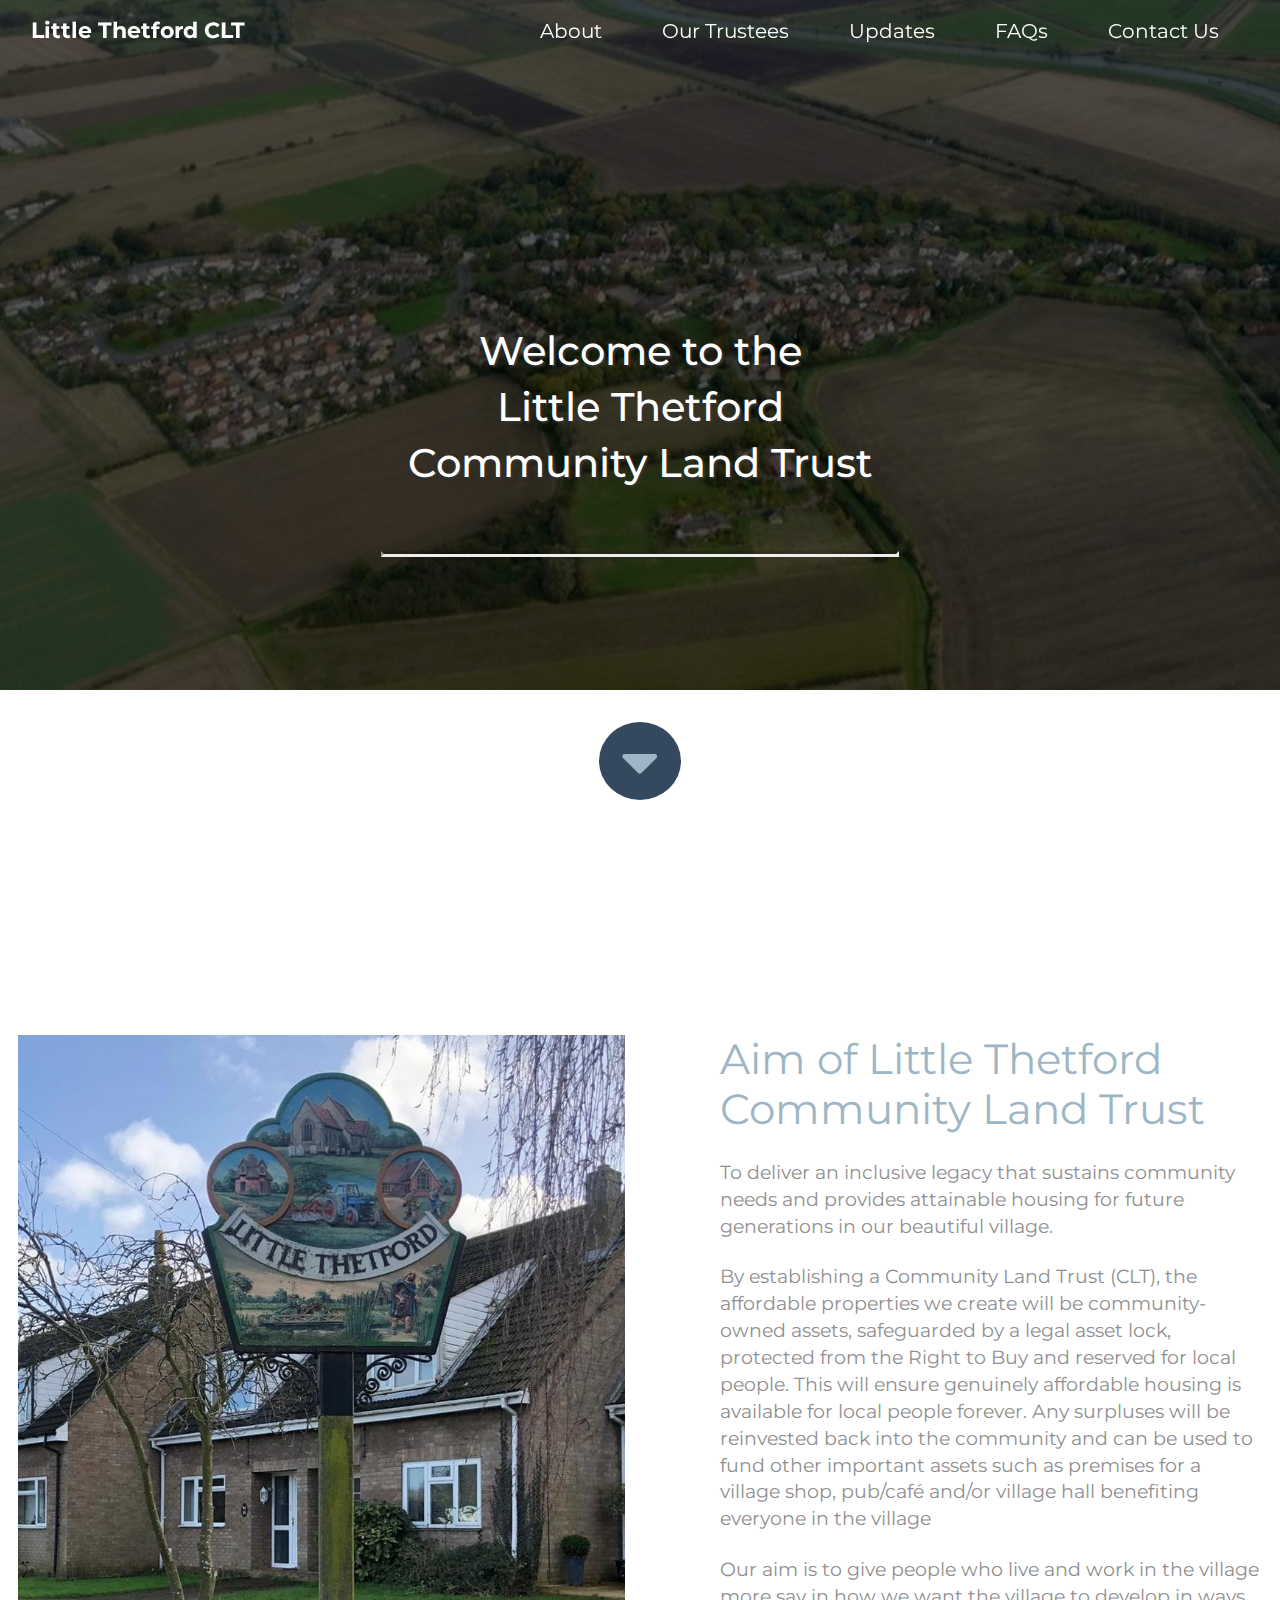
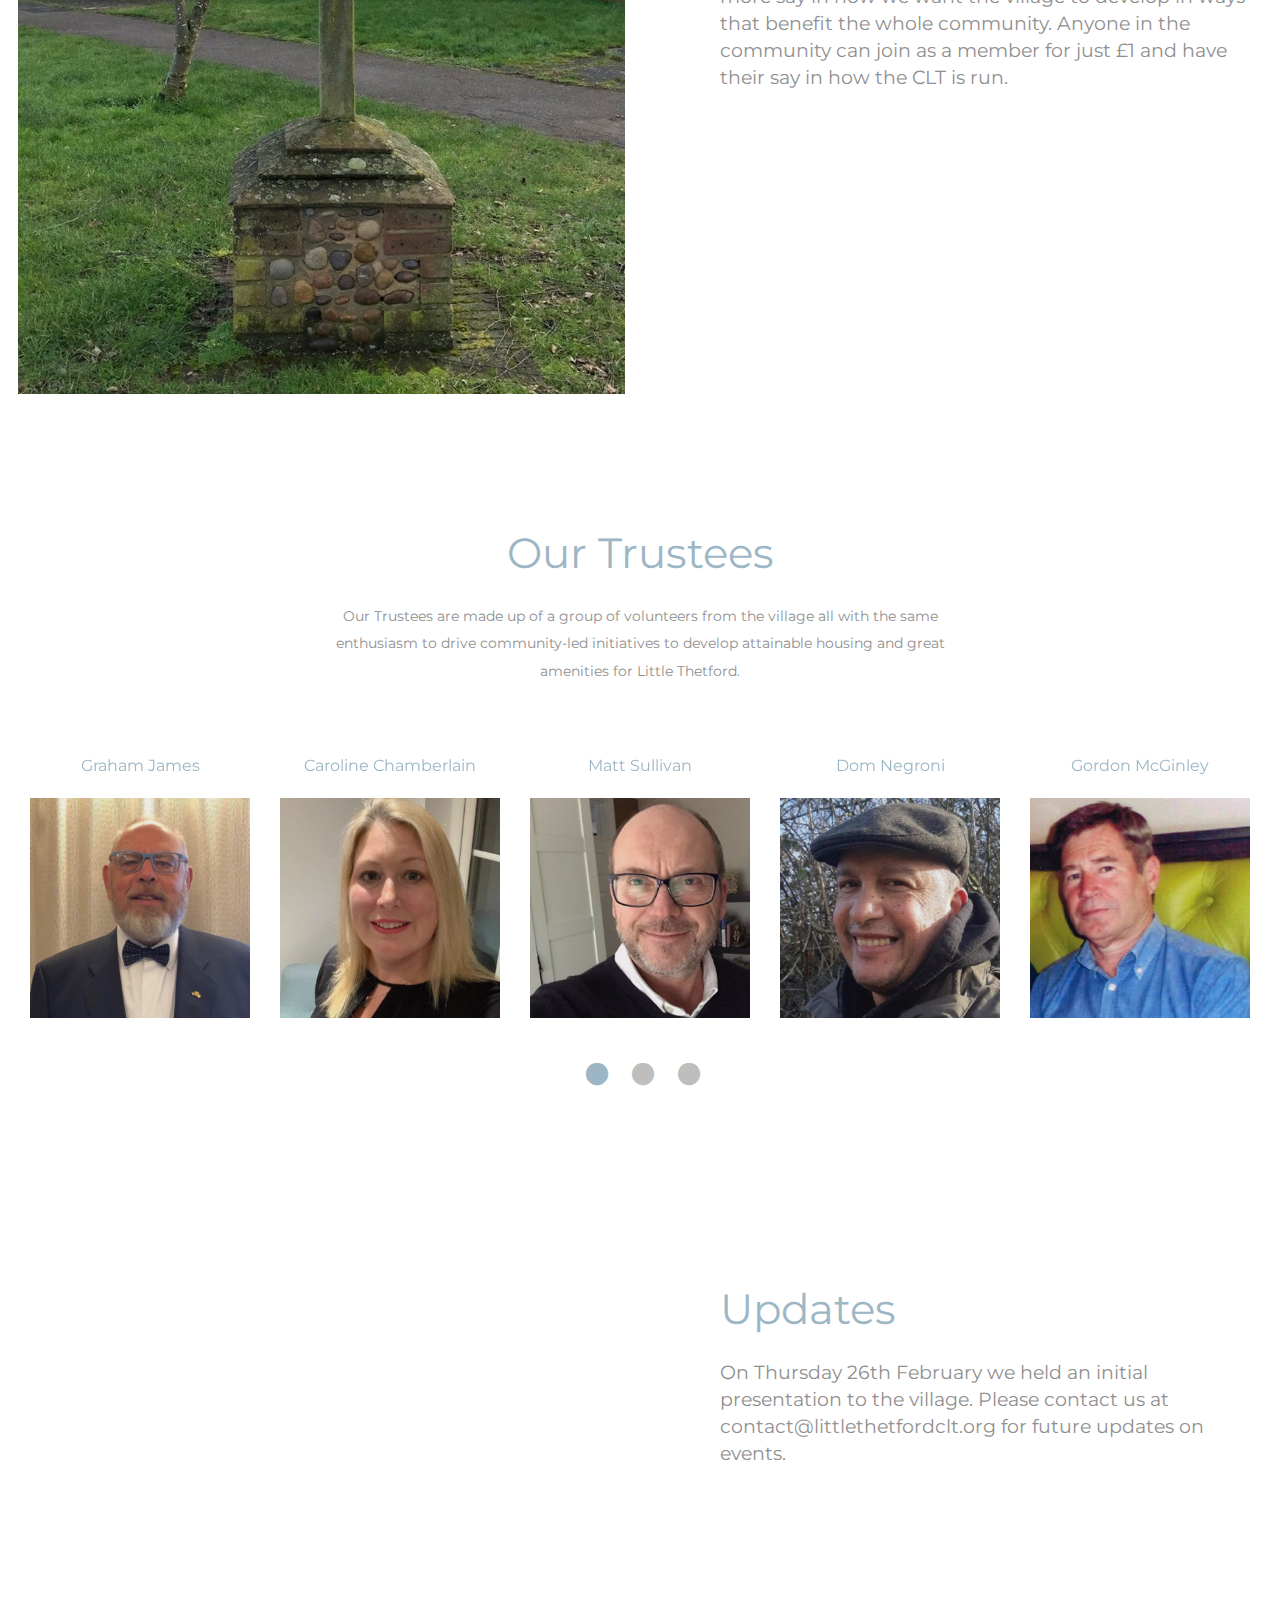
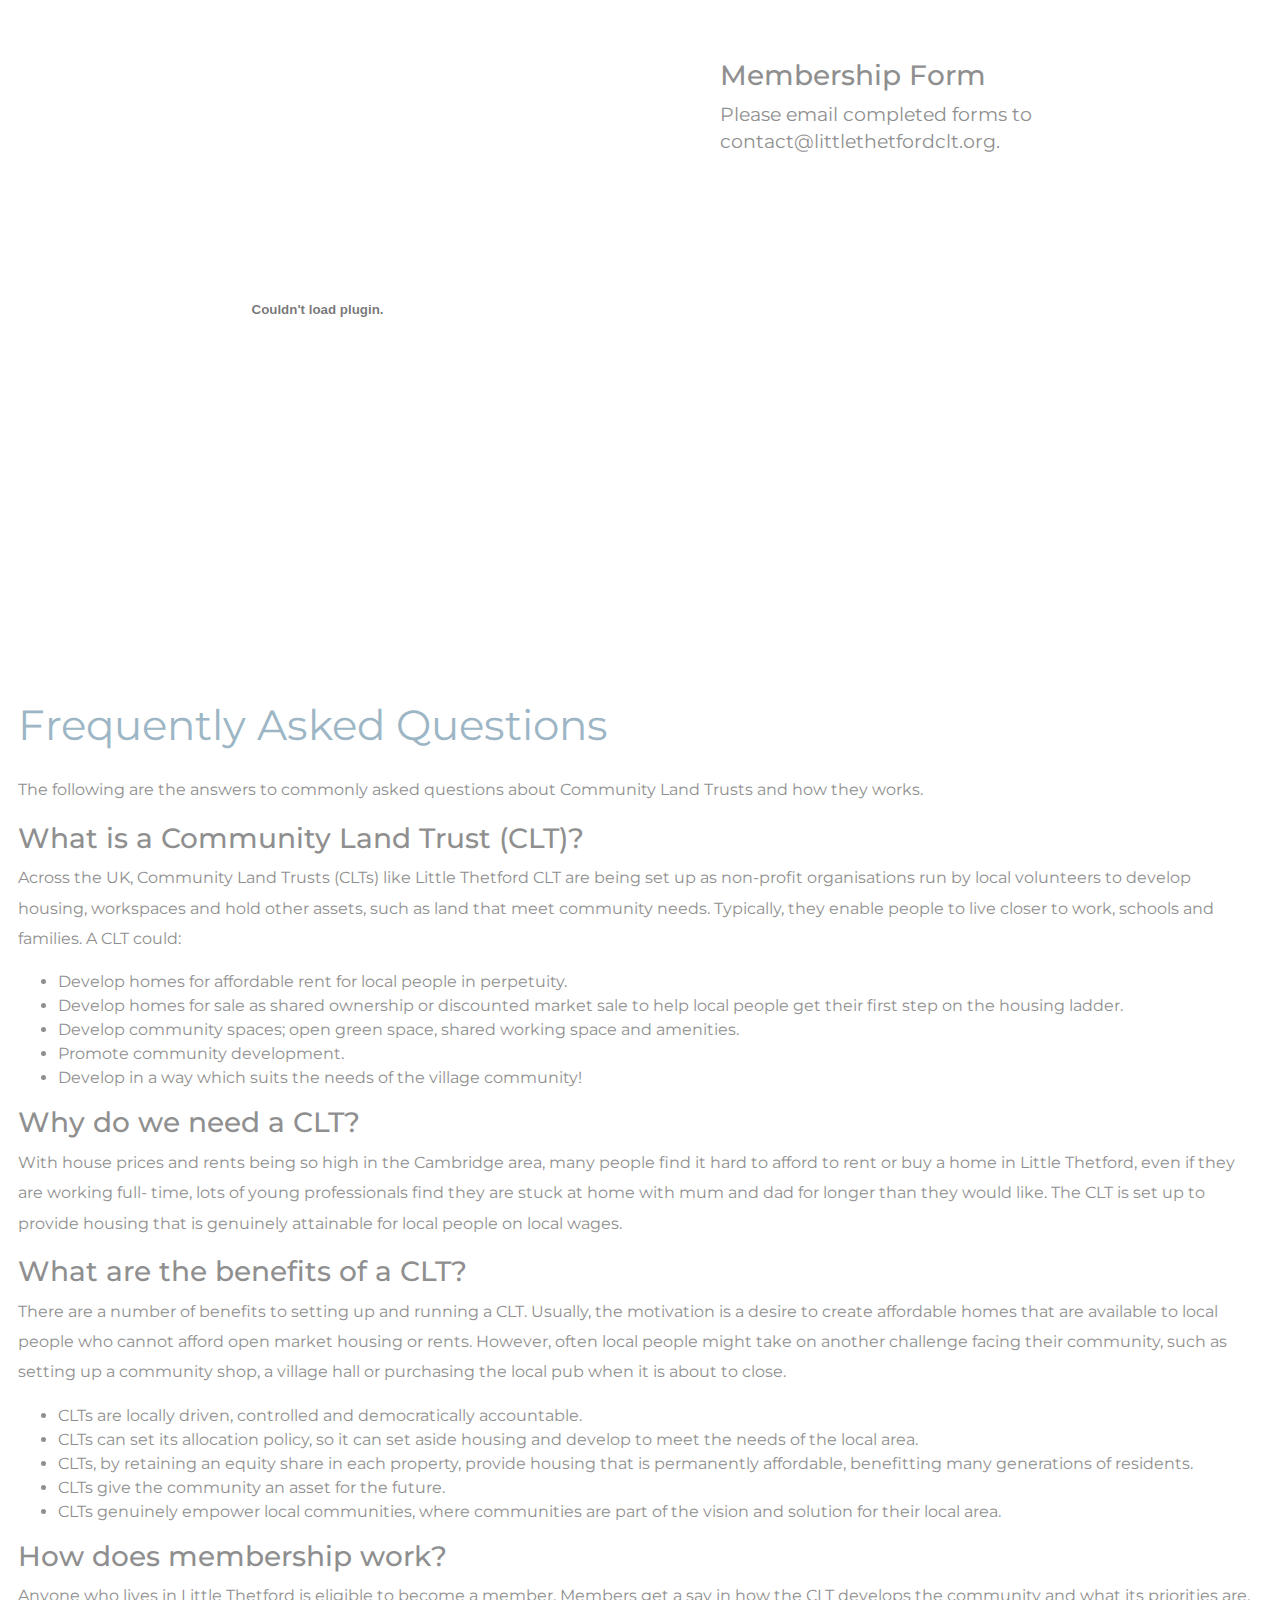
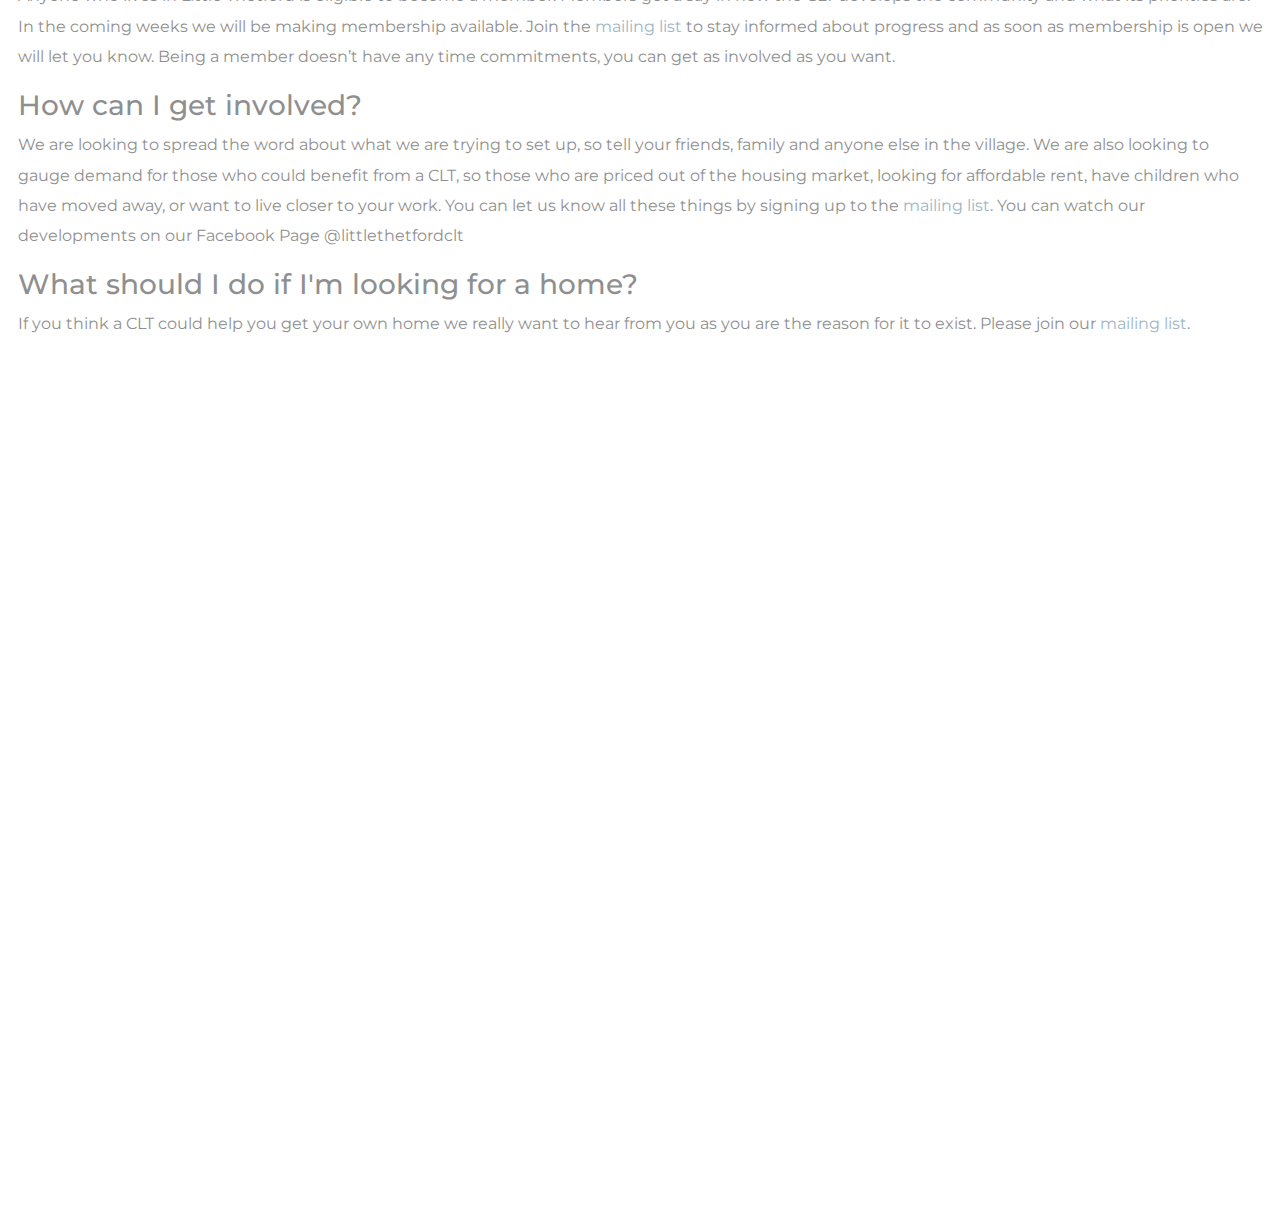
<file: index.html>
<!DOCTYPE html>
<html lang="en">
  <head>
    <meta charset="UTF-8" />
    <meta name="viewport" content="width=device-width, initial-scale=1.0" />
    <meta http-equiv="X-UA-Compatible" content="ie=edge" />
    <title>Little Thetford CLT</title>
    <link rel="stylesheet"href="https://fonts.googleapis.com/css?family=Montserrat">
    <link rel="stylesheet" href="fontawesome-5.5/css/all.min.css" />
    <link rel="stylesheet" href="slick/slick.css">
    <link rel="stylesheet" href="slick/slick-theme.css">
    <link rel="stylesheet" href="magnific-popup/magnific-popup.css">
    <link rel="stylesheet" href="css/bootstrap.min.css" />
    <link rel="stylesheet" href="css/templatemo-style.css" />

  </head>
  <body>    
    <!-- Hero section -->
    <section id="hero" class="text-white tm-font-big tm-parallax">
      <!-- Navigation -->
      <nav class="navbar navbar-expand-md tm-navbar" id="tmNav">              
        <div class="container">   
          <div class="tm-next">
              <a href="#hero" class="navbar-brand">Little Thetford CLT</a>
          </div>             
            
          <button class="navbar-toggler" type="button" data-toggle="collapse" data-target="#navbarSupportedContent" aria-controls="navbarSupportedContent" aria-expanded="false" aria-label="Toggle navigation">
            <i class="fas fa-bars navbar-toggler-icon"></i>
          </button>
          <div class="collapse navbar-collapse" id="navbarSupportedContent">
            <ul class="navbar-nav ml-auto">
              <li class="nav-item">
                  <a class="nav-link tm-nav-link" href="#about">About</a>
              </li>
              <li class="nav-item">
                  <a class="nav-link tm-nav-link" href="#trustees">Our Trustees</a>
              </li>
              <li class="nav-item">
                <a class="nav-link tm-nav-link" href="#updates">Updates</a>
            </li>
              <li class="nav-item">
                <a class="nav-link tm-nav-link" href="#faqs">FAQs</a>
            </li>
              <li class="nav-item">
                  <a class="nav-link tm-nav-link" href="#contact">Contact Us</a>
              </li>                    
            </ul>
          </div>        
        </div>
      </nav>
      
      <div class="text-center tm-hero-text-container">
        <div class="tm-hero-title">
              <h1>Welcome to the</h1>
              <h1>Little Thetford</h1>
              <h1>Community Land Trust</h1>
              <hr>
        </div>        
      </div>

      <div class="tm-next tm-intro-next">
        <a href="#about" class="text-center tm-down-arrow-link">
          <i class="fas fa-3x fa-caret-down tm-down-arrow"></i>
        </a>
      </div>      
    </section>

    <section id="about" class="tm-section-pad-top">
      <div class="container">
        <div class="row">
          <div class="col-lg-6">
            <img src="img/about_1.jpg" alt="Image" class="img-fluid tm-intro-img" />
          </div>
          <div class="col-lg-6">
            <div class="tm-intro-text-container">
                <h2 class="tm-text-primary mb-4 tm-section-title">Aim of Little Thetford Community Land Trust</h2>
                <p class="mb-4 tm-intro-text">
                  To deliver an inclusive legacy that sustains community needs and provides attainable housing for future generations in our beautiful village.
              </p>
                <p class="mb-4 tm-intro-text">
                  By establishing a Community Land Trust (CLT), the affordable properties we create will be community-owned assets, safeguarded by a legal asset lock, protected from the Right to Buy and reserved for local people. This will ensure genuinely affordable housing is available for local people forever. Any surpluses will be reinvested back into the community and can be used to fund other important assets such as premises for a village shop, pub/café and/or village hall benefiting everyone in the village</p>
                    <p class="mb-4 tm-intro-text">
                      Our aim is to give people who live and work in the village more say in how we want the village to develop in ways that benefit the whole community. Anyone in the community can join as a member for just £1 and have their say in how the CLT is run.</p>
            </div>
          </div>
        </div>
    </section>

    <section id="trustees" class="tm-section-pad-top">
      <div class="container tm-container-gallery">
        <div class="row">
          <div class="text-center col-12">
              <h2 class="tm-text-primary tm-section-title mb-4">Our Trustees</h2>
              <p class="mx-auto tm-work-description">
                Our Trustees are made up of a group of volunteers from the village all with the same enthusiasm to drive community-led initiatives to develop attainable housing and great amenities for Little Thetford.
              </p>
          </div>            
        </div>
        <div class="row">
            <div class="col-12">
                <div class="mx-auto tm-gallery-container">
                    <div class="grid tm-gallery">
                      <a href="img/profile_Graham.jpg" >
                        <p style="text-align: center;">Graham James</p>
                        <figure class="effect-honey tm-gallery-item">
                          <img src="img/profile_Graham.jpg" alt="Image" class="img-fluid">
                          <figcaption>
                            <p><i>A retired police officer from London, I moved to Ely in 2003.  Seeking to downsize to a bungalow I moved to Little Thetford in January 2019 with my long-suffering wife, Pam.  I have been active in the communities where we lived as School Governor in various schools and teaching young people to sail.  Within Little Thetford I am Chair of the Parish Council and the Friendship Club for our more elderly residents. You will often see me in the village walking our miniature Schnauzer.</i></p>
                          </figcaption>
                        </figure>
                      </a>
                      <a href="img/profile_Carrie.jpg">
                        <p style="text-align: center;">Caroline Chamberlain</p>
                        <figure class="effect-honey tm-gallery-item">
                          <img src="img/profile_Carrie.jpg" alt="Image" class="img-fluid">
                          <figcaption>
                            <p><i>I’ve lived in Little Thetford for nearly 20 years with my husband and children - now teenagers. I’ve been involved in many aspects of the village community, including being part of the team to help build and set up Little Thetford Acorns, Chairing the School PTA (FOLTS), a Parent Governor at school and now a Parish Councillor. To relax I enjoy, cooking, reading and trying to keep fit!</i></p>
                          </figcaption>
                        </figure>
                      </a>
                      <a href="img/profile_Matt.jpg">
                        <p style="text-align: center;">Matt Sullivan</p>
                        <figure class="effect-honey tm-gallery-item">
                          <img src="img/profile_Matt.jpg" alt="Image" class="img-fluid">
                          <figcaption>
                            <p><i>Matt has lived in Little Thetford with his wife for six years and before that in Ely for five years.  He has been a trustee of LT Village Hall for four years and has taken an interest in various community and fund raising initiatives that have helped to maintain our ageing village hall.</i></p>
                          </figcaption>
                        </figure>
                      </a>
                      <a href="img/profile_Dom.jpg">
                        <p style="text-align: center;">Dom Negroni</p>
                        <figure class="effect-honey tm-gallery-item">
                          <img src="img/profile_Dom.jpg" alt="Image" class="img-fluid">
                          <figcaption>
                            <p><i>Dom Negroni is chair of Little Thetford Village Hall as well as a member of Little Thetford Neighbourhood Watch, and has been a resident of Little Thetford since 2012. Dom works as a property manager for Savills looking after St John's Innovation Park, Cambridge.</i></p>
                          </figcaption>
                        </figure>
                      </a>
                      <a href="img/profile_Gordon.jpg">
                        <p style="text-align: center;">Gordon McGinley</p>
                        <figure class="effect-honey tm-gallery-item">
                          <img src="img/profile_Gordon.jpg" alt="Image" class="img-fluid">
                          <figcaption>
                            <p><i>A member of the St. George’s Parochial Church Council as both Treasurer and Secretary, and also one of the coordinators of Neighbourhood Watch. My wife and I moved into the village 27 years ago with our 3 young children, who attended the local schools and colleges. I am currently self-employed as a Training Instructor in Telecoms – not quite retired.</i></p>
                          </figcaption>
                        </figure>
                      </a>
                      <a href="img/profile_Steve.jpg">
                        <p style="text-align: center;">Stephen Lamb</p>
                        <figure class="effect-honey tm-gallery-item">
                          <img src="img/profile_Steve.jpg" alt="Image" class="img-fluid">
                          <figcaption>
                            <p><i>I have lived in the village for about ten years with my wife Jackie. I have previously been a trustee of the village hall for about three years, have recently re-joined the Parish Council and have done some voluntary work in the conservation area and around the village.</i></p>
                          </figcaption>
                        </figure>
                      </a>
                      <a href="img/profile_David.jpg">
                        <p style="text-align: center;">David Gamble</p>
                        <figure class="effect-honey tm-gallery-item">
                          <img src="img/profile_David.jpg" alt="Image" class="img-fluid">
                          <figcaption>
                            <p><i>David Gamble has lived in Cambridgeshire for 25 years and Little Thetford for the past 5.
                              David is currently teaching at a local SEN school but trained as a Biochemist at Greenwich :University and had a successful career in the life sciences.
                              He has been involved in several renovation projects and continues to work with other resident associations and voluntary organisations.</i></p>
                          </figcaption>
                        </figure>
                      </a>
                      <a href="img/profile_Steven.jpg">
                        <p style="text-align: center;">Steve Merrell</p>
                        <figure class="effect-honey tm-gallery-item">
                          <img src="img/profile_Steven.jpg" alt="Image" class="img-fluid">
                          <figcaption>
                            <p><i>I have lived in the village for nearly 20 years. My children were educated at the village school which I continue to support. I am Clerk for the John Townsend charity which helps local families. I care about the quality of village life for all ages and the opportunities it can offer. </i></p>
                          </figcaption>
                        </figure>
                      </a>
                    </div>
                </div>                
            </div>        
          </div>
      </div>
    </section>

    <section id="updates" class="tm-section-pad-top">
      <div class="container">
        <div class="row">
          <div class="col-lg-6">
            <iframe src="https://onedrive.live.com/embed?cid=571EC0AA90964595&amp;resid=571EC0AA90964595%21126&amp;authkey=AOJErt5a7zgtLX0&amp;em=2&amp;wdAr=1.7777777777777777" width="610px" height="367px" frameborder="0">This is an embedded <a target="_blank" href="https://office.com">Microsoft Office</a> presentation, powered by <a target="_blank" href="https://office.com/webapps">Office</a>.</iframe>
          </div>
          <div class="col-lg-6">
            <div class="tm-intro-text-container">
                <h2 class="tm-text-primary mb-4 tm-section-title">Updates</h2>
                <p class="mb-4 tm-intro-text">
                  On Thursday 26th February we held an initial presentation to the village. Please contact us at contact@littlethetfordclt.org for future updates on events.
              </p>
                    </div>
          </div>
        </div>
        <div class="row">
          <div class="col-lg-6">
            <embed src="membership.pdf" width="600px" height="500px" /> 
          </div>
          <div class="col-lg-6">
            <div class="tm-intro-text-container">
                <h3>Membership Form</h3>
                <p class="mb-4 tm-intro-text">
                  Please email completed forms to contact@littlethetfordclt.org.
              </p>
                    </div>
          </div>
        </div>
    </section>

    <section id="faqs" class="tm-section-pad-top">
      <div class="container">
    <div class="FAQs">
      <h2 class="tm-text-primary mb-4 tm-section-title">Frequently Asked Questions</h2>
      <p>The following are the answers to commonly asked questions about Community Land Trusts and how they works.</p>
    <h3>What is a Community Land Trust (CLT)?</h3>
    <div class="question">
      <p>Across the UK, Community Land Trusts (CLTs) like Little Thetford CLT are being set
        up as non-profit organisations run by local volunteers to develop housing,
        workspaces and hold other assets, such as land that meet community needs.
        Typically, they enable people to live closer to work, schools and families. A CLT
        could:
      </p>
      <ul>
        <li>Develop homes for affordable rent for local people in perpetuity.</li>
        <li>Develop homes for sale as shared ownership or discounted market sale to help local people get their first
          step on the housing ladder.</li>
        <li>Develop community spaces; open green space, shared working space and amenities. </li>
        <li>Promote community development.</li>
        <li>Develop in a way which suits the needs of the village community!</li>
    </div>

    <h3>Why do we need a CLT?</h3>
    <div class="question">
      <p>With house prices and rents being so high in the Cambridge area, many people find
        it hard to afford to rent or buy a home in Little Thetford, even if they are working full-
        time, lots of young professionals find they are stuck at home with mum and dad for
        longer than they would like. The CLT is set up to provide housing that is genuinely
        attainable for local people on local wages.</p>
    </div>

    <h3>What are the benefits of a CLT?</h3>
    <div class="question">
      <p>There are a number of benefits to setting up and running a CLT. Usually, the
        motivation is a desire to create affordable homes that are available to local people
        who cannot afford open market housing or rents. However, often local people might
        take on another challenge facing their community, such as setting up a community
        shop, a village hall or purchasing the local pub when it is about to close.</p>
      <ul>
        <li>CLTs are locally driven, controlled and democratically accountable. </li>
        <li>CLTs can set its allocation policy, so it can set aside housing and develop to meet the needs of the local
          area. </li>
        <li>CLTs, by retaining an equity share in each property, provide housing that is permanently affordable,
          benefitting many generations of residents.</li>
        <li>CLTs give the community an asset for the future. </li>
        <li>CLTs genuinely empower local communities, where communities are part of the vision and solution for their
          local area. </li>
      </ul>
    </div>

    <h3>How does membership work?</h3>
    <div class="question">
      <p>Anyone who lives in Little Thetford is eligible to become a member. Members get a say in how the CLT develops
        the community and what its priorities are. In the coming weeks we will be making membership available. Join
        the <a href="http://eepurl.com/diMX-r">mailing list</a> to stay informed about progress and as soon as membership is open we will let you know.
        Being a member doesn’t have any time commitments, you can get as involved as you want.
      </p>
    </div>

    <h3>How can I get involved?</h3>
    <div class="question">
      <p>We are looking to spread the word about what we are trying to set up, so tell your friends, family and anyone
        else in the village.
        We are also looking to gauge demand for those who could benefit from a CLT, so those who are priced out of the
        housing market, looking for affordable rent, have children who have moved away, or want to live closer to your
        work.
        You can let us know all these things by signing up to the <a href="http://eepurl.com/diMX-r">mailing list</a>.
        You can watch our developments on our Facebook Page @littlethetfordclt
      </p>
    </div>

    <h3>What should I do if I'm looking for a home?</h3>
    <div class="question">
      <p>If you think a CLT could help you get your own home we really want to hear from you as you are the reason for
        it to exist. Please join our <a href="http://eepurl.com/diMX-r">mailing list</a>.</p>
    </div>

  </div>
</section>


<!-- Contact -->
<section id="contact" class="tm-section-pad-top tm-parallax-2">
  <div class="container tm-container-contact">
    <div class="row">
        <div class="col-12">
            <h2 class="mb-4 tm-section-title">Contact Us</h2>
            <div class="mb-5 tm-underline">
              <div class="tm-underline-inner"></div>
            </div>
        </div>

        <div class="col-sm-12 col-md-6 d-flex align-items-center tm-contact-item">
          <a href="mailto:info@company.co" class="tm-contact-item-link">
              <i class="fas fa-3x fa-envelope mr-4"></i>
              <span class="mb-0">contact@littlethetfordclt.org</span>
          </a>              
        </div>
        <div class="col-sm-12 col-md-6 d-flex align-items-center tm-contact-item">
          <a href="https://www.google.com/maps?client=opera&q=little+thetford&oe=UTF-8&um=1&ie=UTF-8&sa=X&ved=2ahUKEwiolYvHto_vAhVBsXEKHWL8Ag8Q_AUoAXoECAgQAw" class="tm-contact-item-link">
              <i class="fas fa-3x fa-map-marker-alt mr-4"></i>
              <span class="mb-0">Location on Maps</span>
          </a>              
        </div>
        <div class="col-sm-12 col-md-6 d-flex align-items-center tm-contact-item">
          <a href="privacy.pdf" class="tm-contact-item-link">
              <i class="fas fa-3x fa-eye mr-3"></i>
              <span class="mb-0">Privacy Policy</span>
          </a>              
        </div>
        </div>
    </div>
  </div>
</section>

    <script src="js/jquery-1.9.1.min.js"></script>     
    <script src="slick/slick.min.js"></script>
    <script src="magnific-popup/jquery.magnific-popup.min.js"></script>
    <script src="js/jquery.singlePageNav.min.js"></script>     
    <script src="js/bootstrap.min.js"></script> 
    <script>

      function getOffSet(){
        var _offset = 450;
        var windowHeight = window.innerHeight;

        if(windowHeight > 500) {
          _offset = 400;
        } 
        if(windowHeight > 680) {
          _offset = 300
        }
        if(windowHeight > 830) {
          _offset = 210;
        }

        return _offset;
      }

      function setParallaxPosition($doc, multiplier, $object){
        var offset = getOffSet();
        var from_top = $doc.scrollTop(),
          bg_css = 'center ' +(multiplier * from_top - offset) + 'px';
        $object.css({"background-position" : bg_css });
      }

      // Parallax function
      // Adapted based on https://codepen.io/roborich/pen/wpAsm        
      var background_image_parallax = function($object, multiplier, forceSet){
        multiplier = typeof multiplier !== 'undefined' ? multiplier : 0.5;
        multiplier = 1 - multiplier;
        var $doc = $(document);
        // $object.css({"background-attatchment" : "fixed"});

        if(forceSet) {
          setParallaxPosition($doc, multiplier, $object);
        } else {
          $(window).scroll(function(){          
            setParallaxPosition($doc, multiplier, $object);
          });
        }
      };

      var background_image_parallax_2 = function($object, multiplier){
        multiplier = typeof multiplier !== 'undefined' ? multiplier : 0.5;
        multiplier = 1 - multiplier;
        var $doc = $(document);
        $object.css({"background-attachment" : "fixed"});
        $(window).scroll(function(){
          var firstTop = $object.offset().top,
              pos = $(window).scrollTop(),
              yPos = Math.round((multiplier * (firstTop - pos)) - 186);              

          var bg_css = 'center ' + yPos + 'px';

          $object.css({"background-position" : bg_css });
        });
      };
      
      $(function(){
        // Hero Section - Background Parallax
        background_image_parallax($(".tm-parallax"), 0.30, false);
        background_image_parallax_2($("#contact"), 0.80);   
        
        // Handle window resize
        window.addEventListener('resize', function(){
          background_image_parallax($(".tm-parallax"), 0.30, true);
        }, true);

        // Detect window scroll and update navbar
        $(window).scroll(function(e){          
          if($(document).scrollTop() > 120) {
            $('.tm-navbar').addClass("scroll");
          } else {
            $('.tm-navbar').removeClass("scroll");
          }
        });
        
        // Close mobile menu after click 
        $('#tmNav a').on('click', function(){
          $('.navbar-collapse').removeClass('show'); 
        })

        // Scroll to corresponding section with animation
        $('#tmNav').singlePageNav();        
        
        // Add smooth scrolling to all links
        // https://www.w3schools.com/howto/howto_css_smooth_scroll.asp
        $("a").on('click', function(event) {
          if (this.hash !== "") {
            event.preventDefault();
            var hash = this.hash;

            $('html, body').animate({
              scrollTop: $(hash).offset().top
            }, 400, function(){
              window.location.hash = hash;
            });
          } // End if
        });

        // Pop up
        $('.tm-gallery').magnificPopup({
          delegate: 'a',
          type: 'image',
          gallery: { enabled: true }
        });

        // Gallery
        $('.tm-gallery').slick({
          dots: true,
          infinite: false,
          slidesToShow: 5,
          slidesToScroll: 2,
          responsive: [
          {
            breakpoint: 1199,
            settings: {
              slidesToShow: 4,
              slidesToScroll: 2
            }
          },
          {
            breakpoint: 991,
            settings: {
              slidesToShow: 3,
              slidesToScroll: 2
            }
          },
          {
            breakpoint: 767,
            settings: {
              slidesToShow: 2,
              slidesToScroll: 1
            }
          },
          {
            breakpoint: 480,
            settings: {
              slidesToShow: 1,
              slidesToScroll: 1
            }
          }
        ]
        });
      });
    </script>
  </body>
</html>
</file>
<file: css/templatemo-style.css>
html {
  font-size: 16px;
}

body {
  color: #8f8f8f;
  margin: 0;
  padding: 0;
  overflow-x: hidden;
  font-family: 'Montserrat';
}
a {
  transition: all 0.3s ease;
}

a:hover,
a:focus {
  text-decoration: none;
}

a:focus {
  outline: none;
}

.btn {
  padding: 8px 32px;
}

.btn:hover {
  background-color: #ced4da;
}

.tm-section-pad-top {
  padding-top: 135px;
}

.tm-text-primary {
  color: #9DB6C5;
}

.tm-font-big {
  font-size: 1.25rem;
}

.tm-btn-primary {
  color: white;
  background-color: #9DB6C5;
  padding: 14px 35px;
  border-radius: 30px;
}

.tm-btn-primary:hover,
.tm-btn-primary:focus {
  color: white;
  background-color: #9DB6C5
}

/* Navbar */

.tm-navbar {
  position: fixed;
  width: 100%;
  z-index: 9999;
  background-color: transparent;
  transition: all 0.3s ease;

}

.tm-navbar.scroll {
  background-color: rgb(46, 46, 46);
}

.navbar-brand {
  color:  white;
  font-size: 1.4rem;
  font-weight: bold;
}

.navbar-brand:hover,
.tm-navbar.scroll .navbar-brand:hover {
  color: #9DB6C5;
}

.tm-navbar.scroll .navbar-brand {
  color: white;
}

.nav-item {
  list-style: none;
}

.tm-nav-link {
  color: white;
}

.tm-navbar.scroll .tm-nav-link {
  color: white;
}

.tm-navbar.scroll .tm-nav-link:hover,
.tm-navbar.scroll .tm-nav-link.current,
.tm-nav-link:hover {
  color: #9DB6C5
}

.navbar-toggler {
  border: 1px solid white;
  padding-left: 10px;
  padding-right: 10px;
}

.navbar-toggler-icon {
  color: white;
  padding-top: 6px;
}

.tm-navbar.scroll .navbar-toggler {
  border: 1px solid #8f8f8f;
}

.tm-navbar.scroll .navbar-toggler-icon {
  color: #8f8f8f;
}

/* Hero */

hr {
  display: block;
  margin-top:5%;
  margin-left: auto;
  margin-right: auto;
  border-style: inset;
  border-width: 3px;
  width: 40%;
}

#hero {
  background-image: url(../img/home_bg.jpg);
  background-size:cover;
  background-repeat: no-repeat;
  height: 100vh;
  min-height: 375px;
  position: relative;
}

@media (min-height: 830px) {
  #hero {
    background-position: center -210px;
  }
}

@media (min-height: 680px) and (max-height: 829px) {
  #hero {
    background-position: center -300px;
  }
}

@media (min-height: 500px) and (max-height: 679px) {
  #hero {
    background-position: center -400px;
  }
}

@media (max-height: 499px) {
  #hero {
    background-position: center -450px;
  }
}

.tm-hero-text-container {
  width: 100%;
  height: 100%;
  display: flex;
  flex-flow: column;
  justify-content: center;
}

.tm-hero-text-container-inner {
  margin-top: -90px;
}

.tm-hero-title {
  font-size: 3.5rem;
  text-shadow: 2px 2px 2px #333;
}

.tm-intro-next {
  position: absolute;
  bottom: 100px;
  left: 0;
  right: 0;
}

@media (max-height: 480px) {
  .tm-hero-text-container-inner {
    margin-top: -40px;
  }

  .tm-intro-next {
    bottom: 20px;
  }
}

.tm-down-arrow-link {
  display: block;
  margin-top: 18%;
}

.tm-down-arrow {
  color: #9DB6C5;
  cursor: pointer;
  background: #34495e;
  border-radius: 50%;
  padding: 10px 22px 8px;
  transition: all 0.3s ease;
}

.tm-down-arrow:hover,
.tm-down-arrow:focus {
  color: white;
  background: #9DB6C5
}

/* Introduction */

.tm-section-title {
  font-size: 2.6rem;
  font-weight: normal;
}

.tm-intro-text {
  font-size: 1.2rem;
  line-height: 1.4;
}

.tm-icon {
  display: block;
  margin-bottom: 55px;
  color: #9DB6C5;
}

/* Work */

.tm-work-description {
  max-width: 650px;
  width: 100%;
  font-size: 0.9rem;
}

.tm-gallery-container {
  padding-top: 50px;
  padding-bottom: 100px;
}

.tm-gallery-item {
  margin: 0 15px;
}

.slick-dots {
  bottom: -65px;
}

.slick-dots li {
  margin: 0 13px;
}

.slick-dots li button:hover:before,
.slick-dots li button:focus:before,
.slick-dots li.slick-active button:before {
  opacity: 1;
  color: #9DB6C5;
}

.slick-dots li button:before {
  font-size: 26px;
}


/* Hover Effect */
/* Common style */
.grid figure {
  position: relative;
  float: left;
  overflow: hidden;
  /* margin: 10px 1%;
  min-width: 320px;
	max-width: 480px;
	max-height: 360px;
	width: 48%; */
  background: #9DB6C5;
  text-align: center;
  cursor: pointer;
}

.grid figure img {
  position: relative;
  display: block;
  min-height: 100%;
  max-width: 100%;
  opacity: 0.8;
}

.grid figure figcaption {
  padding: 0.8em;
  color: #fff;
  font-size: 0.8em;
  -webkit-backface-visibility: hidden;
  backface-visibility: hidden;
}

.grid figure figcaption::before,
.grid figure figcaption::after {
  pointer-events: none;
}

.grid figure figcaption,
.grid figure figcaption > a {
  position: absolute;
  top: 0;
  left: 0;
  width: 100%;
  height: 100%;
}

/* Anchor will cover the whole item by default */
/* For some effects it will show as a button */
.grid figure figcaption > a {
  z-index: 1000;
  text-indent: 200%;
  white-space: nowrap;
  font-size: 0;
  opacity: 0;
}

.grid figure h2 {
  word-spacing: -0.15em;
  font-weight: 300;
}

.grid figure h2 span {
  font-weight: 800;
}

.grid figure h2,
.grid figure p {
  margin: 0;
}

.grid figure p {
  letter-spacing: 1px;
  font-size: 68.5%;
}

/*---------------*/
/***** Honey *****/
/*---------------*/

figure.effect-honey {
  background: #4a3753;
  max-width: 220px;
}

figure.effect-honey img {
  opacity: 0.9;
  -webkit-transition: opacity 0.35s;
  transition: opacity 0.35s;
}

figure.effect-honey:hover img {
  opacity: 0.5;
}

figure.effect-honey figcaption::before {
  position: absolute;
  bottom: 0;
  left: 0;
  width: 100%;
  height: 10px;
  background: #3496d8;
  content: "";
  -webkit-transform: translate3d(0, 10px, 0);
  transform: translate3d(0, 10px, 0);
}

figure.effect-honey p {
  position: absolute;
  bottom: 0;
  left: 0;
  padding: 1em 1.5em;
  width: 100%;
  text-align: left;
  -webkit-transform: translate3d(0, -30px, 0);
  transform: translate3d(0, -30px, 0);
}

figure.effect-honey p i {
  font-style: normal;
  opacity: 0;
  -webkit-transition: opacity 0.35s, -webkit-transform 0.35s;
  transition: opacity 0.35s, transform 0.35s;
  -webkit-transform: translate3d(0, -30px, 0);
  transform: translate3d(0, -30px, 0);
}

figure.effect-honey figcaption::before,
figure.effect-honey p {
  -webkit-transition: -webkit-transform 0.35s;
  transition: transform 0.35s;
}

figure.effect-honey:hover figcaption::before,
figure.effect-honey:hover p,
figure.effect-honey:hover p i {
  opacity: 1;
  -webkit-transform: translate3d(0, 0, 0);
  transform: translate3d(0, 0, 0);
}

/* Contact */

#contact {
  color: white;
  background-image: url(../img/footer.png);
  background-position: center;
  background-repeat: no-repeat;
  min-height: 850px;
  position: relative;
  padding-bottom: 50px;
  padding-top: 160px;
}

.tm-underline {
  border-top: 2px solid white;
  height: 8px;
  width: 100%;
}

.tm-underline-inner {
  width: 25%;
  height: 8px;
  background: white;
}

.tm-contact-item {
  margin-bottom: 75px;
}

.tm-contact-item-link {
  display: flex;
  align-items: center;
}

.tm-contact-item-link i,
.tm-contact-item-link span {
  color: white;
  transition: all 0.3s ease;
}

.tm-contact-item-link:hover i,
.tm-contact-item-link:hover span {
  color: #3496d8;
}

.tm-input {
  padding: 8px 25px;
  border-radius: 3px;
  border: 1px solid white;
  background: transparent;
  color: white;
}

::placeholder {
  /* Chrome, Firefox, Opera, Safari 10.1+ */
  color: white;
  opacity: 1; /* Firefox */
}

:-ms-input-placeholder {
  /* Internet Explorer 10-11 */
  color: white;
}

::-ms-input-placeholder {
  /* Microsoft Edge */
  color: white;
}

.tm-btn-submit {
  margin-left: 20px;
}

.tm-footer {
  position: absolute;
  bottom: 35px;
  left: 0;
  right: 0;
  padding: 0 15px;
}

.tm-footer-link {
  color: white;
}

.tm-footer-link:hover,
.tm-footer-link:focus {
  color: #3496d8;
  text-decoration: none;
}

p {
  line-height: 1.9;
}

@media (min-width: 768px) {
  .tm-intro-text-container {
    padding-left: 65px;
  }

  .navbar-expand-md .navbar-nav .nav-link {
    padding-right: 30px;
    padding-left: 30px;
  }
}

@media (min-width: 1200px) {
  .container {
    max-width: 1275px;
  }

  .tm-container-gallery {
    max-width: 1290px;
  }

  .tm-container-contact {
    max-width: 1063px;
  }
}

@media (max-width: 991px) {
  .tm-intro-text-container {
    padding-left: 15px;
    padding-top: 30px;
    max-width: 600px;
    margin-left: auto;
    margin-right: auto;
  }

  .tm-intro-img {
    display: block;
    margin-left: auto;
    margin-right: auto;
  }

  .tm-btn-submit {
    margin-left: 0;
    margin-top: 20px;
  }
}

@media (max-width: 767px) {
  .tm-btn-submit {
    margin-left: 20px;
    margin-top: 0;
  }

  .navbar-nav {
    max-width: 200px;
    text-align: right;
  }

  .navbar-collapse {
    background-color: rgb(255, 255, 255);
    padding: 10px;
    border-radius: 3px;
  }

  .navbar-collapse .nav-link {
    color: #8f8f8f;
  }
}

@media (max-width: 480px) {
  .tm-gallery-container {
    max-width: 220px;
    margin-left: auto;
    margin-right: auto;
  }

  .slick-dots li {
    margin: 0 8px;
  }

  .tm-gallery-item {
    margin: 0;
  }
}

@media (max-width: 420px) {
  .tm-btn-submit {
    display: block;
    margin-left: 0;
    margin-top: 20px;
  }
}
</file>
